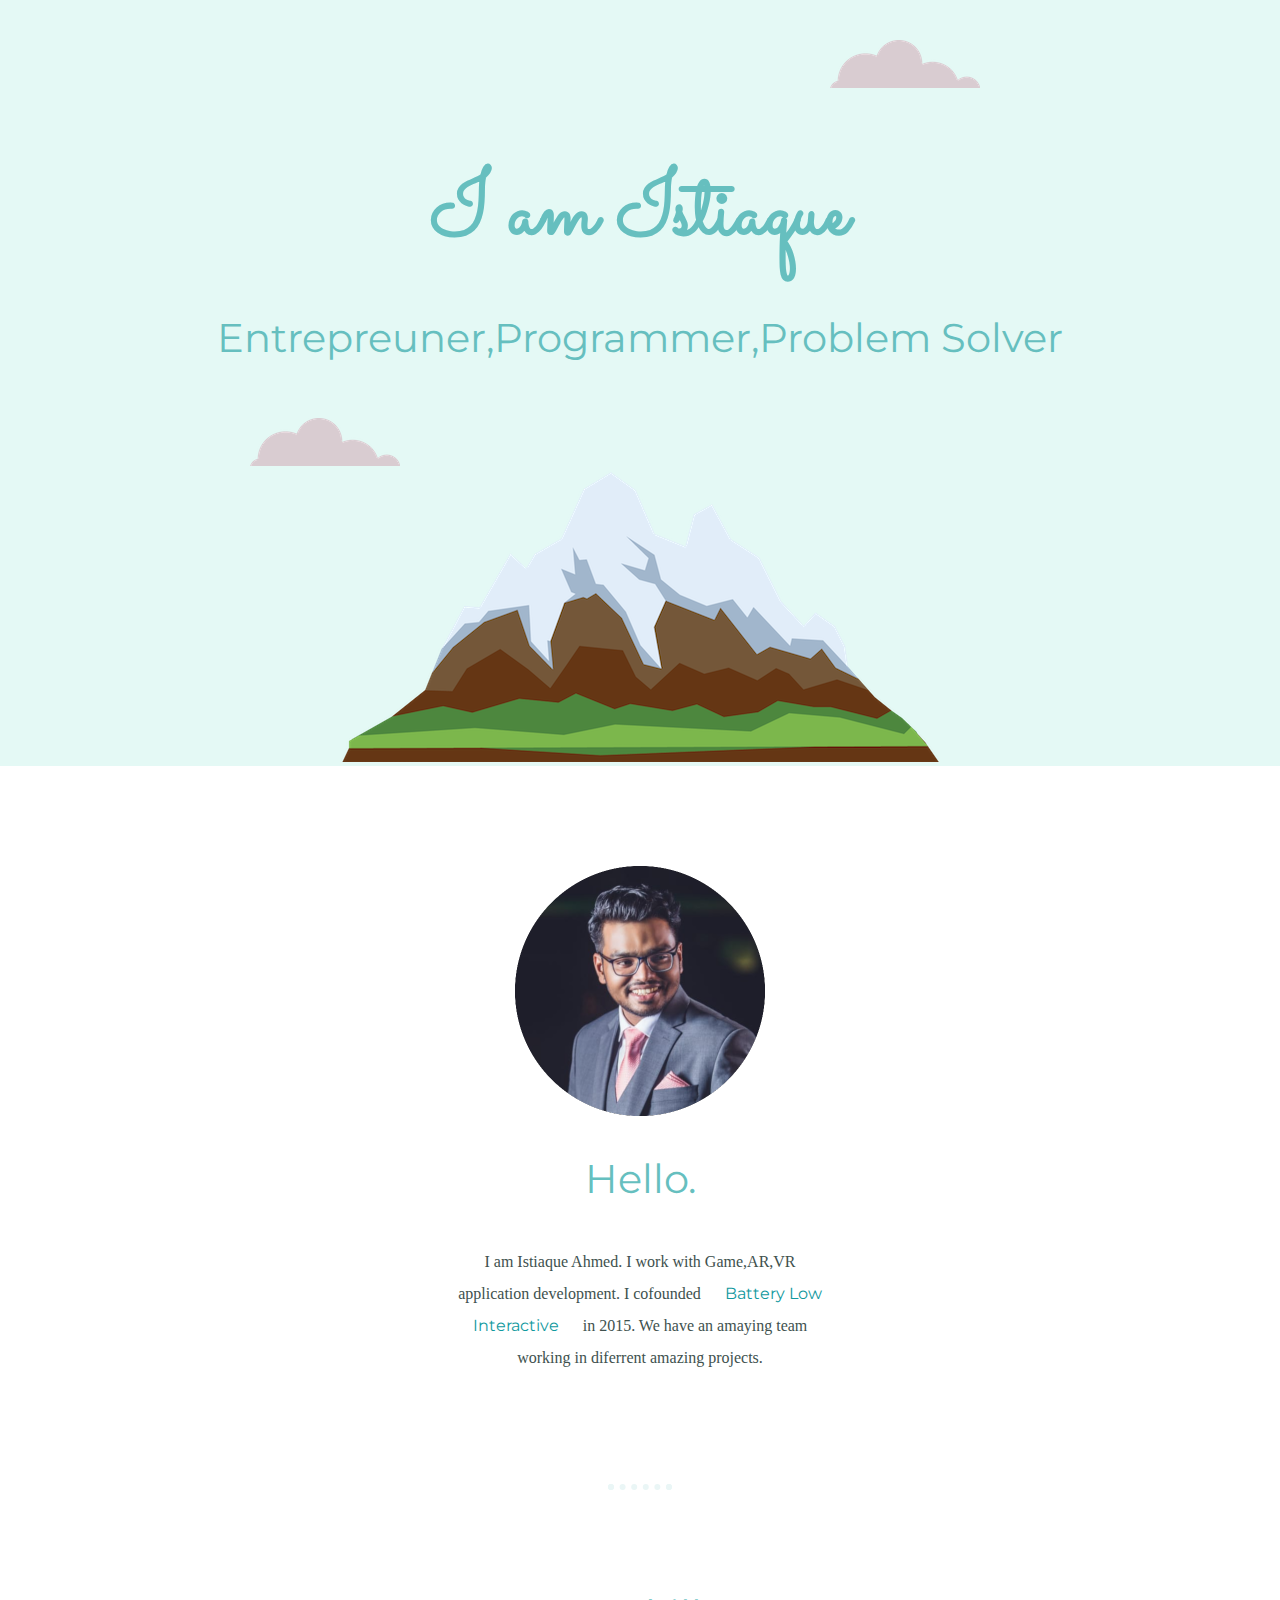
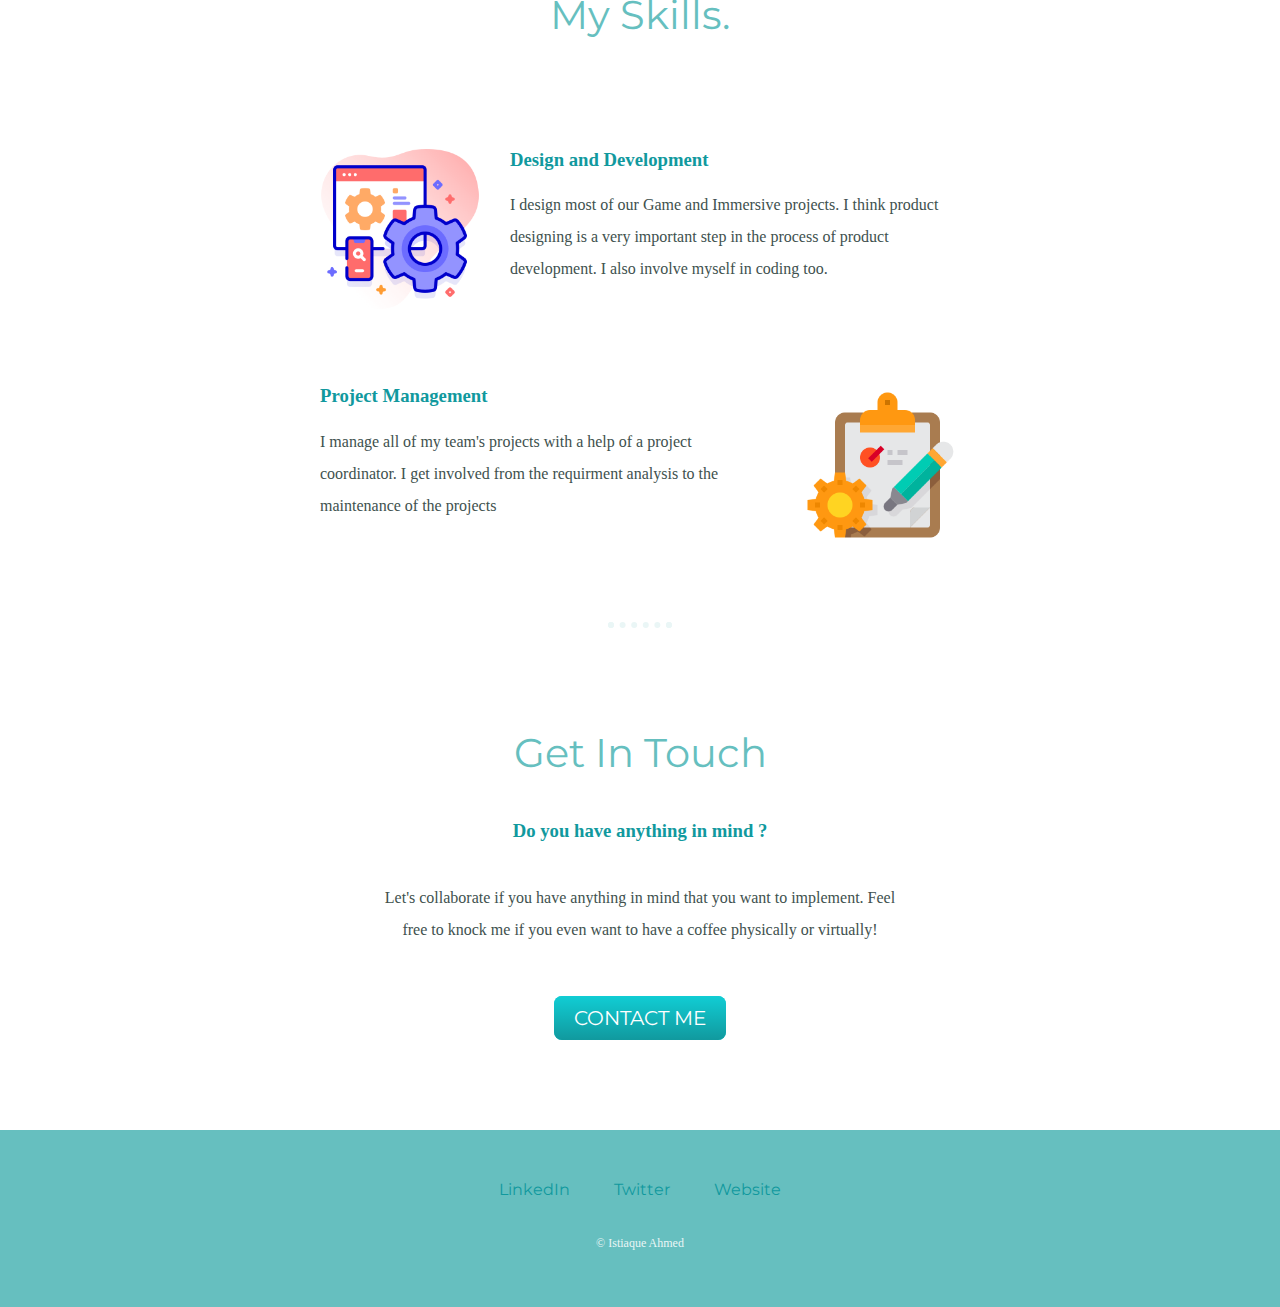
<file: index.html>
<!DOCTYPE html>
<html lang="en">

<head>
    <meta charset="UTF-8">
    <meta http-equiv="X-UA-Compatible" content="IE=edge">
    <meta name="viewport" content="width=device-width, initial-scale=1.0">
    <title>My Personal Site</title>
    <link rel="stylesheet" href="css/styles.css">
    <link rel="icon" href="favicon.ico">
    <link rel="preconnect" href="https://fonts.googleapis.com">
    <link rel="preconnect" href="https://fonts.gstatic.com" crossorigin>
    <link
        href="https://fonts.googleapis.com/css2?family=Merriweather+Sans&family=Montserrat&family=Sacramento&display=swap"
        rel="stylesheet">
</head>

<body>
    <div class="top-container">
        <img class="topCloud" src="images/cloud.png" alt="cloud-image">
        <h1>I am Istiaque</h1>
        <h2>Entrepreuner,Programmer,Problem Solver</h2>
        <img class="bottomCloud" src="images/cloud.png" alt="cloud-image">
        <img src="images/mountain.png" alt="mountain-image">
    </div>
    <div class="middle-container">
        <div class="profile">
          <img src="images/Istiaque-formal.png" alt="">
          <h2>Hello.</h2>
          <p class="intro">I am Istiaque Ahmed. I work with Game,AR,VR application development. I cofounded <a href="https://batterylowinteractive.com/">Battery Low Interactive</a> in 2015. We have an amaying team working in diferrent amazing projects. </p>
        </div>
        <hr>
        <div class="skills">
          <h2>My Skills.</h2>
          <div class="skill-row">
            <img class="design-img" src="images/designNdev.png" alt="">
            <h3>Design and Development</h3>
            <p>I design most of our Game and Immersive projects. I think product designing is a very important step in the process of product development. I also involve myself in coding too.</p>
          </div>
          <div class="skill-row">
            <img class="project-img" src="images/projectMan.png" alt="">
            <h3>Project Management</h3>
            <p>I manage all of my team's projects with a help of a project coordinator. I get involved from the requirment analysis to the maintenance of the projects</p>
          </div>
        </div>
        <hr>
        <div class="contact-me">
          <h2>Get In Touch</h2>
          <h3>Do you have anything in mind ?</h3>
          <p class="contact-message">Let's collaborate if you have anything in mind that you want to implement. Feel free to knock me if you even want to have a coffee physically or virtually!</p>
          <a class="btn" href="mailto:fishtiaque45@gmail.com">CONTACT ME</a>
        </div>
      </div>
      
      
      <div class="bottom-container">
        <a class="footer-link" href="https://www.linkedin.com/">LinkedIn</a>
        <a class="footer-link" href="https://twitter.com/">Twitter</a>
        <a class="footer-link" href="https://www.appbrewery.co/">Website</a>
        <p class="copyright">© Istiaque Ahmed</p>
      </div>
      
</body>

</html>
</file>
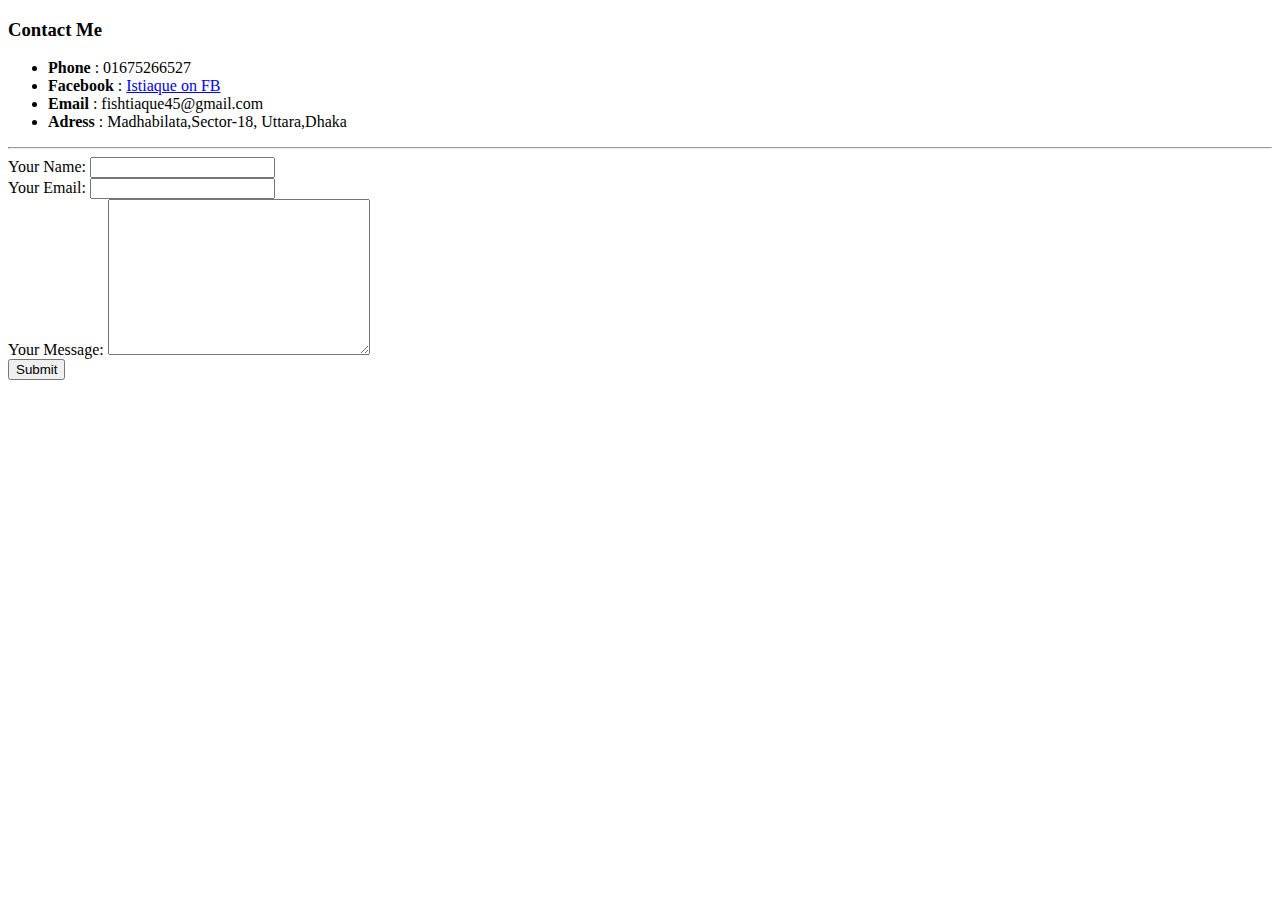
<file: contact.html>
<!DOCTYPE html>
<html lang="en">

<head>
    <meta charset="UTF-8">
    <meta http-equiv="X-UA-Compatible" content="IE=edge">
    <meta name="viewport" content="width=device-width, initial-scale=1.0">
    <title>Contact Info</title>
</head>

<body>
    <h3>Contact Me</h3>
    <ul>
        <li><strong>Phone</strong> : 01675266527</li>
        <li><strong>Facebook</strong> : <a href="https://www.facebook.com/michhil">Istiaque on FB</a></li>
        <li><strong>Email</strong> : fishtiaque45@gmail.com</li>
        <li><strong>Adress</strong> : Madhabilata,Sector-18, Uttara,Dhaka</li>
    </ul>
    <hr>
    <form action="mailto:fishtiaque45@gmail.com" method="post" enctype="text/plain">
        <label>Your Name: </label>
        <input type="text" name="yourName"><br>
        <label>Your Email: </label>
        <input type="email" name="yourEmail"><br>
        <label>Your Message: </label>
        <textarea name="message" id="1" cols="30" rows="10"></textarea><br>
        <input type="submit">
    </form>
</body>

</html>
</file>
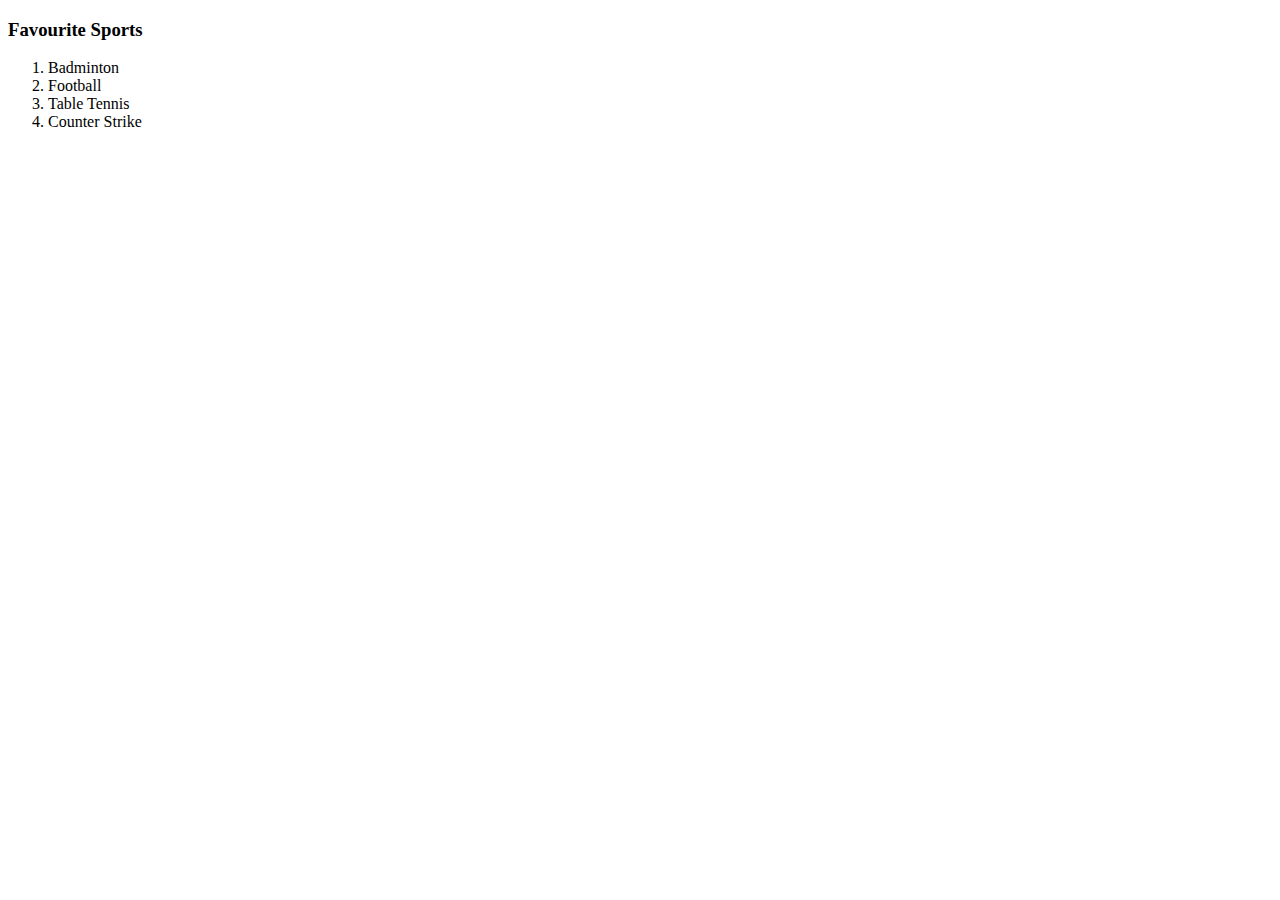
<file: sports.html>
<!DOCTYPE html>
<html lang="en">

<head>
    <meta charset="UTF-8">
    <meta http-equiv="X-UA-Compatible" content="IE=edge">
    <meta name="viewport" content="width=device-width, initial-scale=1.0">
    <title>Favourite Sports</title>
</head>

<body>
    <h3>Favourite Sports</h3>
    <ol>
        <li>Badminton</li>
        <li>Football</li>
        <li>Table Tennis</li>
        <li>Counter Strike</li>
    </ol>
</body>

</html>
</file>
<file: css/styles.css>
body{
    margin: 0px;
    text-align: center;
    font-family: 'Merriweather',serif;
    color: #40514E;
}
p{
    line-height: 2;
}
h1{
    margin: 50px auto 0 auto;
    font-family: 'Sacramento',cursive;
    font-size: 5.6rem;
    color: #66BFBF;                                                                                                                      
}
h2{
    font-family: 'Montserrat',sans-serif;
    font-size: 2.5rem;
    color: #66BFBF;
    font-weight: normal;
    padding-bottom: 10px;
}
h3{
    font-family: 'Merriweather',serif;
    color: #11999E;
}
a{
    color: #11999E;
    font-family: 'Montserrat',sans-serif;
    margin: 10px 20px;
    text-decoration: none;
}
a:hover{
    color: #EAF6F6;
}
hr{
    border: dotted #EAF6F6 6px;
    border-bottom: none;
    width: 4%;
    margin: 100px auto;
}
a{
    color: #11999E;
}

/***** class seclector******/

.top-container{
    background-color: #e4f9f5;
    position: relative;
    padding-top: 100px;
}
.middle-container{
    margin: 100px 0px;
}
.bottom-container{
    background-color: #66BFBF;
    padding: 50px 0px 20px;
}
.skill-row{
    width: 50%;
    margin: 100px auto 100px auto;
    text-align: left;
}
.topCloud{
    position: absolute;
    right: 300px;
    top: 40px;
}
.bottomCloud{
    position: absolute;
    left: 250px;
    bottom: 300px;
}
.project-img{
    width: 25%;
    float: right;
    margin-left: 30px;
}
.design-img{
    width: 25%;
    float: left;
    margin-right: 30px;
}

.btn {
    background: #11cdd4;
    background-image: -webkit-linear-gradient(top, #11cdd4, #11999e);
    background-image: -moz-linear-gradient(top, #11cdd4, #11999e);
    background-image: -ms-linear-gradient(top, #11cdd4, #11999e);
    background-image: -o-linear-gradient(top, #11cdd4, #11999e);
    background-image: linear-gradient(to bottom, #11cdd4, #11999e);
    -webkit-border-radius: 8;
    -moz-border-radius: 8;
    border-radius: 8px;
    font-family: 'Montserrat',sans-serif;
    color: #ffffff;
    font-size: 20px;
    padding: 10px 20px 10px 20px;
    text-decoration: none;
  }
  
  .btn:hover {
    background: #30e3cb;
    background-image: -webkit-linear-gradient(top, #30e3cb, #2bc4ad);
    background-image: -moz-linear-gradient(top, #30e3cb, #2bc4ad);
    background-image: -ms-linear-gradient(top, #30e3cb, #2bc4ad);
    background-image: -o-linear-gradient(top, #30e3cb, #2bc4ad);
    background-image: linear-gradient(to bottom, #30e3cb, #2bc4ad);
    text-decoration: none;
  }
.contact-message{
    width: 40%;
    margin: 40px auto 60px auto;
}
.intro{
    width: 30%;
    margin: auto;
    padding-bottom: 10px;
}
.copyright{
    color: #EAF6F6;
    font-size: 0.75rem;
    padding: 20px 0px;
}
</file>
